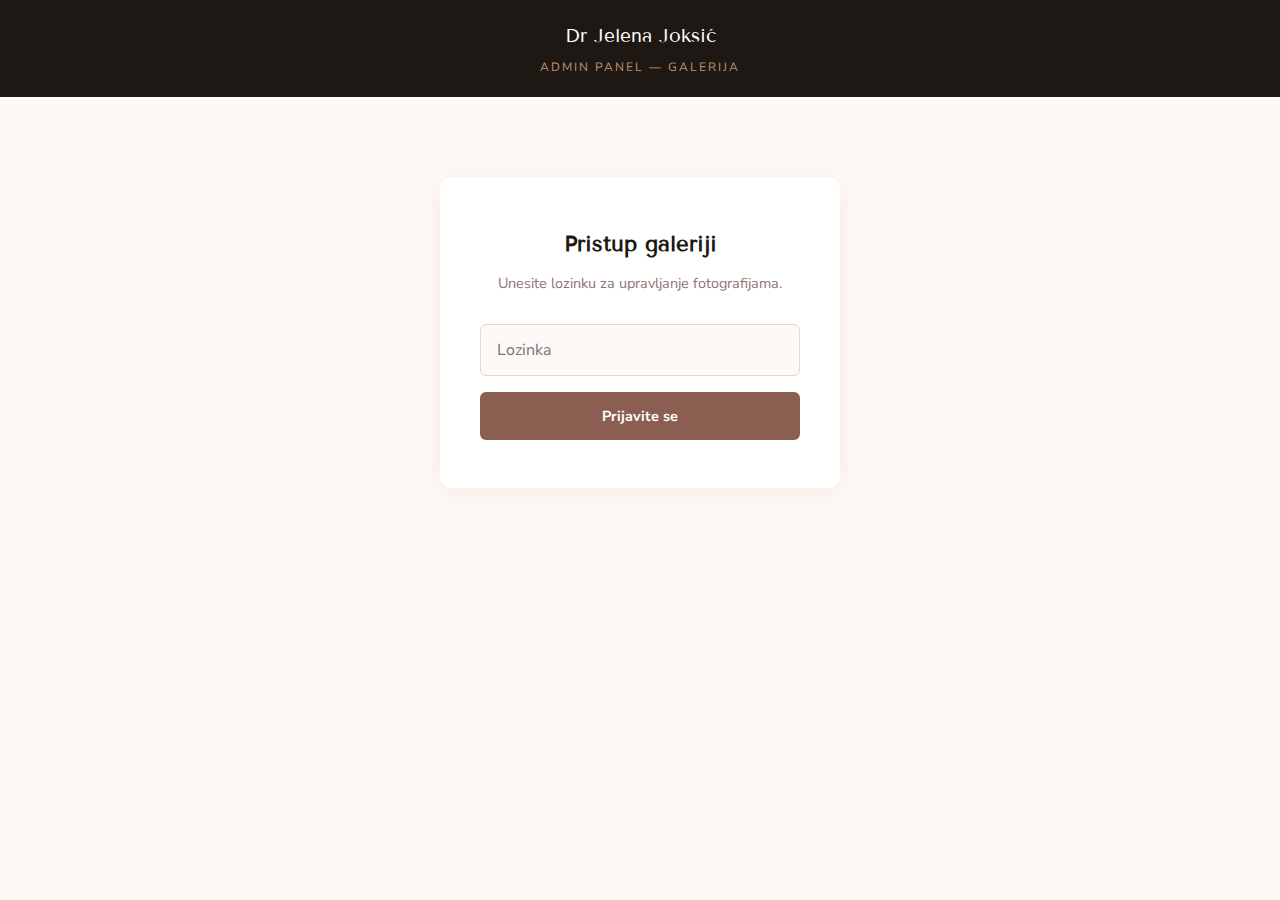
<file: admin.html>
<!DOCTYPE html>
<html lang="sr">
<head>
  <meta charset="UTF-8">
  <meta name="viewport" content="width=device-width, initial-scale=1.0">
  <title>Admin — Dr Jelena Joksić</title>
  <meta name="robots" content="noindex, nofollow">
  <link rel="preconnect" href="https://fonts.googleapis.com">
  <link rel="preconnect" href="https://fonts.gstatic.com" crossorigin>
  <link href="https://fonts.googleapis.com/css2?family=Tenor+Sans&family=Nunito+Sans:wght@400;600;700;800&display=swap" rel="stylesheet">
  <style>
    :root {
      --bg: #fdf9f6;
      --dark: #1e1814;
      --primary: #8b5e52;
      --primary-light: #a87d70;
      --accent: #c4956a;
      --text: #3d2d28;
      --text-muted: #8a7570;
      --surface: #f5ede8;
      --border: #e8d5cc;
      --white: #ffffff;
      --font-heading: 'Tenor Sans', serif;
      --font-body: 'Nunito Sans', sans-serif;
      --radius: 6px;
      --radius-lg: 12px;
      --shadow: 0 4px 24px rgba(139,94,82,0.08);
    }
    *, *::before, *::after { margin: 0; padding: 0; box-sizing: border-box; }
    body { font-family: var(--font-body); font-size: 16px; line-height: 1.7; color: var(--text); background: var(--bg); min-height: 100vh; }

    .admin-header {
      background: var(--dark);
      padding: 20px 24px;
      text-align: center;
    }
    .admin-header h1 {
      font-family: var(--font-heading);
      color: var(--white);
      font-size: 1.2rem;
      font-weight: 400;
    }
    .admin-header span { color: var(--accent); font-size: 0.75rem; display: block; margin-top: 4px; text-transform: uppercase; letter-spacing: 2px; }

    .admin-wrap { max-width: 800px; margin: 0 auto; padding: 32px 24px; }

    /* Login */
    .login-box {
      max-width: 400px;
      margin: 80px auto;
      background: var(--white);
      padding: 48px 40px;
      border-radius: var(--radius-lg);
      box-shadow: var(--shadow);
      text-align: center;
    }
    .login-box h2 { font-family: var(--font-heading); font-size: 1.4rem; margin-bottom: 8px; color: var(--dark); }
    .login-box p { color: var(--text-muted); font-size: 0.9rem; margin-bottom: 28px; }
    .login-box input {
      width: 100%;
      padding: 14px 16px;
      border: 1.5px solid var(--border);
      border-radius: var(--radius);
      font-family: var(--font-body);
      font-size: 16px;
      color: var(--dark);
      background: var(--bg);
      outline: none;
      margin-bottom: 16px;
    }
    .login-box input:focus { border-color: var(--primary); }
    .login-error { color: #c0392b; font-size: 0.85rem; margin-bottom: 12px; display: none; }

    .btn {
      display: inline-flex;
      align-items: center;
      justify-content: center;
      gap: 8px;
      padding: 14px 32px;
      border-radius: var(--radius);
      font-family: var(--font-body);
      font-size: 0.9rem;
      font-weight: 700;
      cursor: pointer;
      border: none;
      transition: all 0.3s;
      width: 100%;
    }
    .btn-primary { background: var(--primary); color: var(--white); }
    .btn-primary:hover { background: var(--dark); }
    .btn-danger { background: #c0392b; color: var(--white); padding: 8px 16px; font-size: 0.8rem; width: auto; }
    .btn-danger:hover { background: #a93226; }
    .btn:disabled { opacity: 0.5; cursor: not-allowed; }

    /* Upload form */
    .upload-section { display: none; }
    .upload-section.active { display: block; }

    .upload-card {
      background: var(--white);
      padding: 32px;
      border-radius: var(--radius-lg);
      box-shadow: var(--shadow);
      margin-bottom: 32px;
    }
    .upload-card h2 { font-family: var(--font-heading); font-size: 1.3rem; margin-bottom: 24px; color: var(--dark); }

    .form-row { display: grid; grid-template-columns: 1fr 1fr; gap: 20px; margin-bottom: 20px; }
    .form-group { display: flex; flex-direction: column; gap: 6px; margin-bottom: 16px; }
    .form-group label { font-size: 0.8rem; font-weight: 700; text-transform: uppercase; letter-spacing: 1px; color: var(--text-muted); }
    .form-group input[type="text"] {
      padding: 14px 16px;
      border: 1.5px solid var(--border);
      border-radius: var(--radius);
      font-family: var(--font-body);
      font-size: 16px;
      color: var(--dark);
      background: var(--bg);
      outline: none;
    }
    .form-group input[type="text"]:focus { border-color: var(--primary); }

    .file-drop {
      border: 2px dashed var(--border);
      border-radius: var(--radius-lg);
      padding: 32px 20px;
      text-align: center;
      cursor: pointer;
      transition: border-color 0.2s, background 0.2s;
      position: relative;
    }
    .file-drop:hover { border-color: var(--accent); background: var(--surface); }
    .file-drop.has-file { border-color: var(--primary); border-style: solid; }
    .file-drop input { position: absolute; inset: 0; opacity: 0; cursor: pointer; }
    .file-drop-text { color: var(--text-muted); font-size: 0.9rem; }
    .file-drop-text strong { color: var(--primary); }
    .file-drop-preview { max-height: 120px; border-radius: var(--radius); margin-top: 12px; }

    .upload-status { margin-top: 16px; padding: 12px 16px; border-radius: var(--radius); font-size: 0.9rem; display: none; }
    .upload-status.success { display: block; background: #d5f5e3; color: #1e8449; }
    .upload-status.error { display: block; background: #fadbd8; color: #c0392b; }

    /* Existing items */
    .items-list h2 { font-family: var(--font-heading); font-size: 1.3rem; margin-bottom: 20px; color: var(--dark); }
    .item-card {
      display: grid;
      grid-template-columns: 1fr 1fr auto;
      gap: 16px;
      align-items: center;
      background: var(--white);
      padding: 16px;
      border-radius: var(--radius-lg);
      box-shadow: var(--shadow);
      margin-bottom: 16px;
    }
    .item-img-wrap { position: relative; }
    .item-img-wrap img { width: 100%; height: 100px; object-fit: cover; border-radius: var(--radius); }
    .item-img-label {
      position: absolute; top: 6px; left: 6px;
      background: rgba(30,24,20,0.6); color: #fff;
      font-size: 0.6rem; font-weight: 700; text-transform: uppercase;
      letter-spacing: 1px; padding: 2px 8px; border-radius: 12px;
    }
    .item-img-label.after { background: var(--primary); }
    .item-info { display: flex; flex-direction: column; gap: 8px; align-items: flex-end; }
    .item-caption { font-size: 0.85rem; font-weight: 700; color: var(--text); text-align: right; }
    .items-empty { text-align: center; padding: 40px; color: var(--text-muted); font-style: italic; }

    .logout-link { display: inline-block; margin-top: 24px; color: var(--text-muted); font-size: 0.85rem; cursor: pointer; text-decoration: underline; }
    .logout-link:hover { color: var(--primary); }

    @media (max-width: 600px) {
      .form-row { grid-template-columns: 1fr; }
      .item-card { grid-template-columns: 1fr; }
      .item-info { align-items: flex-start; }
      .login-box { margin: 40px 16px; padding: 32px 24px; }
    }
  </style>
</head>
<body>

  <div class="admin-header">
    <h1>Dr Jelena Joksić</h1>
    <span>Admin Panel — Galerija</span>
  </div>

  <!-- Login -->
  <div id="loginSection">
    <div class="login-box">
      <h2>Pristup galeriji</h2>
      <p>Unesite lozinku za upravljanje fotografijama.</p>
      <p class="login-error" id="loginError">Pogrešna lozinka. Pokušajte ponovo.</p>
      <input type="password" id="loginPass" placeholder="Lozinka" autocomplete="off">
      <button class="btn btn-primary" id="loginBtn">Prijavite se</button>
    </div>
  </div>

  <!-- Upload & manage -->
  <div class="upload-section" id="uploadSection">
    <div class="admin-wrap">

      <div class="upload-card">
        <h2>Dodaj novi rezultat</h2>
        <div class="form-row">
          <div class="form-group">
            <label>Fotografija — Prije</label>
            <div class="file-drop" id="dropBefore">
              <input type="file" accept="image/*" id="fileBefore">
              <p class="file-drop-text"><strong>Kliknite</strong> ili prevucite sliku</p>
            </div>
          </div>
          <div class="form-group">
            <label>Fotografija — Poslije</label>
            <div class="file-drop" id="dropAfter">
              <input type="file" accept="image/*" id="fileAfter">
              <p class="file-drop-text"><strong>Kliknite</strong> ili prevucite sliku</p>
            </div>
          </div>
        </div>
        <div class="form-group">
          <label>Opis tretmana</label>
          <input type="text" id="captionInput" placeholder="npr. Botoks — čelo i glabela">
        </div>
        <button class="btn btn-primary" id="uploadBtn" disabled>Dodaj u galeriju</button>
        <div class="upload-status" id="uploadStatus"></div>
      </div>

      <div class="items-list">
        <h2>Postojeće fotografije</h2>
        <div id="itemsList"></div>
      </div>

      <span class="logout-link" id="logoutBtn">Odjavite se</span>
    </div>
  </div>

  <script>
    // === CONFIG ===
    const SB_URL = 'https://asdwwhlpkhidajucufvj.supabase.co';
    const SB_KEY = 'eyJhbGciOiJIUzI1NiIsInR5cCI6IkpXVCJ9.eyJpc3MiOiJzdXBhYmFzZSIsInJlZiI6ImFzZHd3aGxwa2hpZGFqdWN1ZnZqIiwicm9sZSI6ImFub24iLCJpYXQiOjE3NzE5NjA2NzQsImV4cCI6MjA4NzUzNjY3NH0.xH7j_TpsR6bWguwBWqkFgArkMR5IoXfxTyMyz6gkP80';
    const BUCKET = 'gallery';
    const PASS_HASH = '336231d2c8737852c42ebadec4d097e19a0307c2a0c860bc2b0c0c482db51ae8'; // sha256("joksic2026")

    // === HELPERS ===
    function sbHeaders() {
      return { 'apikey': SB_KEY, 'Authorization': 'Bearer ' + SB_KEY, 'Content-Type': 'application/json' };
    }

    async function sha256(msg) {
      const data = new TextEncoder().encode(msg);
      const hash = await crypto.subtle.digest('SHA-256', data);
      return Array.from(new Uint8Array(hash)).map(b => b.toString(16).padStart(2, '0')).join('');
    }

    // === LOGIN ===
    const loginSection = document.getElementById('loginSection');
    const uploadSection = document.getElementById('uploadSection');
    const loginPass = document.getElementById('loginPass');
    const loginBtn = document.getElementById('loginBtn');
    const loginError = document.getElementById('loginError');

    if (sessionStorage.getItem('drj_auth') === 'true') {
      loginSection.style.display = 'none';
      uploadSection.classList.add('active');
      loadItems();
    }

    loginBtn.addEventListener('click', doLogin);
    loginPass.addEventListener('keydown', (e) => { if (e.key === 'Enter') doLogin(); });

    async function doLogin() {
      const hash = await sha256(loginPass.value);
      if (hash === PASS_HASH) {
        sessionStorage.setItem('drj_auth', 'true');
        loginSection.style.display = 'none';
        uploadSection.classList.add('active');
        loginError.style.display = 'none';
        loadItems();
      } else {
        loginError.style.display = 'block';
        loginPass.value = '';
        loginPass.focus();
      }
    }

    document.getElementById('logoutBtn').addEventListener('click', () => {
      sessionStorage.removeItem('drj_auth');
      location.reload();
    });

    // === FILE INPUTS ===
    let fileBefore = null, fileAfter = null;
    const inputBefore = document.getElementById('fileBefore');
    const inputAfter = document.getElementById('fileAfter');
    const dropBefore = document.getElementById('dropBefore');
    const dropAfter = document.getElementById('dropAfter');
    const uploadBtn = document.getElementById('uploadBtn');
    const captionInput = document.getElementById('captionInput');

    inputBefore.addEventListener('change', (e) => {
      fileBefore = e.target.files[0];
      showPreview(dropBefore, fileBefore);
      checkReady();
    });
    inputAfter.addEventListener('change', (e) => {
      fileAfter = e.target.files[0];
      showPreview(dropAfter, fileAfter);
      checkReady();
    });

    function showPreview(drop, file) {
      if (!file) return;
      drop.classList.add('has-file');
      const existing = drop.querySelector('.file-drop-preview');
      if (existing) existing.remove();
      const img = document.createElement('img');
      img.className = 'file-drop-preview';
      img.src = URL.createObjectURL(file);
      drop.appendChild(img);
      drop.querySelector('.file-drop-text').textContent = file.name;
    }

    function checkReady() {
      uploadBtn.disabled = !(fileBefore && fileAfter && captionInput.value.trim());
    }
    captionInput.addEventListener('input', checkReady);

    // === UPLOAD ===
    uploadBtn.addEventListener('click', async () => {
      const status = document.getElementById('uploadStatus');
      status.className = 'upload-status';
      status.style.display = 'none';
      uploadBtn.disabled = true;
      uploadBtn.textContent = 'Učitavanje...';

      try {
        const ts = Date.now();
        const beforePath = 'before-' + ts + '-' + fileBefore.name.replace(/[^a-zA-Z0-9.]/g, '_');
        const afterPath = 'after-' + ts + '-' + fileAfter.name.replace(/[^a-zA-Z0-9.]/g, '_');

        // Upload before image
        await fetch(SB_URL + '/storage/v1/object/' + BUCKET + '/' + beforePath, {
          method: 'POST',
          headers: { 'apikey': SB_KEY, 'Authorization': 'Bearer ' + SB_KEY, 'Content-Type': fileBefore.type },
          body: fileBefore
        });

        // Upload after image
        await fetch(SB_URL + '/storage/v1/object/' + BUCKET + '/' + afterPath, {
          method: 'POST',
          headers: { 'apikey': SB_KEY, 'Authorization': 'Bearer ' + SB_KEY, 'Content-Type': fileAfter.type },
          body: fileAfter
        });

        const beforeUrl = SB_URL + '/storage/v1/object/public/' + BUCKET + '/' + beforePath;
        const afterUrl = SB_URL + '/storage/v1/object/public/' + BUCKET + '/' + afterPath;

        // Insert record
        await fetch(SB_URL + '/rest/v1/gallery_items', {
          method: 'POST',
          headers: sbHeaders(),
          body: JSON.stringify({
            caption: captionInput.value.trim(),
            before_url: beforeUrl,
            after_url: afterUrl
          })
        });

        status.className = 'upload-status success';
        status.textContent = 'Fotografije uspješno dodane u galeriju!';
        status.style.display = 'block';

        // Reset form
        fileBefore = null; fileAfter = null;
        inputBefore.value = ''; inputAfter.value = '';
        captionInput.value = '';
        dropBefore.classList.remove('has-file');
        dropAfter.classList.remove('has-file');
        const prev1 = dropBefore.querySelector('.file-drop-preview');
        const prev2 = dropAfter.querySelector('.file-drop-preview');
        if (prev1) prev1.remove();
        if (prev2) prev2.remove();
        dropBefore.querySelector('.file-drop-text').innerHTML = '<strong>Kliknite</strong> ili prevucite sliku';
        dropAfter.querySelector('.file-drop-text').innerHTML = '<strong>Kliknite</strong> ili prevucite sliku';

        loadItems();
      } catch (err) {
        status.className = 'upload-status error';
        status.textContent = 'Greška pri učitavanju: ' + err.message;
        status.style.display = 'block';
      }

      uploadBtn.disabled = false;
      uploadBtn.textContent = 'Dodaj u galeriju';
      checkReady();
    });

    // === LOAD ITEMS ===
    async function loadItems() {
      const list = document.getElementById('itemsList');
      try {
        const res = await fetch(SB_URL + '/rest/v1/gallery_items?select=*&order=created_at.desc', {
          headers: { 'apikey': SB_KEY, 'Authorization': 'Bearer ' + SB_KEY }
        });
        const items = await res.json();
        if (!items.length) {
          list.innerHTML = '<p class="items-empty">Još nema fotografija u galeriji.</p>';
          return;
        }
        list.innerHTML = items.map(item => `
          <div class="item-card" data-id="${item.id}">
            <div class="item-img-wrap">
              <span class="item-img-label">Prije</span>
              <img src="${item.before_url}" alt="Prije">
            </div>
            <div class="item-img-wrap">
              <span class="item-img-label after">Poslije</span>
              <img src="${item.after_url}" alt="Poslije">
            </div>
            <div class="item-info">
              <span class="item-caption">${item.caption}</span>
              <button class="btn btn-danger" onclick="deleteItem('${item.id}', '${item.before_url}', '${item.after_url}')">Obriši</button>
            </div>
          </div>
        `).join('');
      } catch (err) {
        list.innerHTML = '<p class="items-empty">Greška pri učitavanju galerije.</p>';
      }
    }

    // === DELETE ===
    async function deleteItem(id, beforeUrl, afterUrl) {
      if (!confirm('Da li ste sigurni da želite obrisati ovu fotografiju?')) return;

      try {
        // Extract file paths from URLs
        const beforePath = beforeUrl.split('/public/' + BUCKET + '/')[1];
        const afterPath = afterUrl.split('/public/' + BUCKET + '/')[1];

        // Delete from storage
        await fetch(SB_URL + '/storage/v1/object/' + BUCKET, {
          method: 'DELETE',
          headers: { ...sbHeaders(), 'Content-Type': 'application/json' },
          body: JSON.stringify({ prefixes: [beforePath, afterPath] })
        });

        // Delete record
        await fetch(SB_URL + '/rest/v1/gallery_items?id=eq.' + id, {
          method: 'DELETE',
          headers: sbHeaders()
        });

        loadItems();
      } catch (err) {
        alert('Greška pri brisanju: ' + err.message);
      }
    }
  </script>

</body>
</html>
</file>
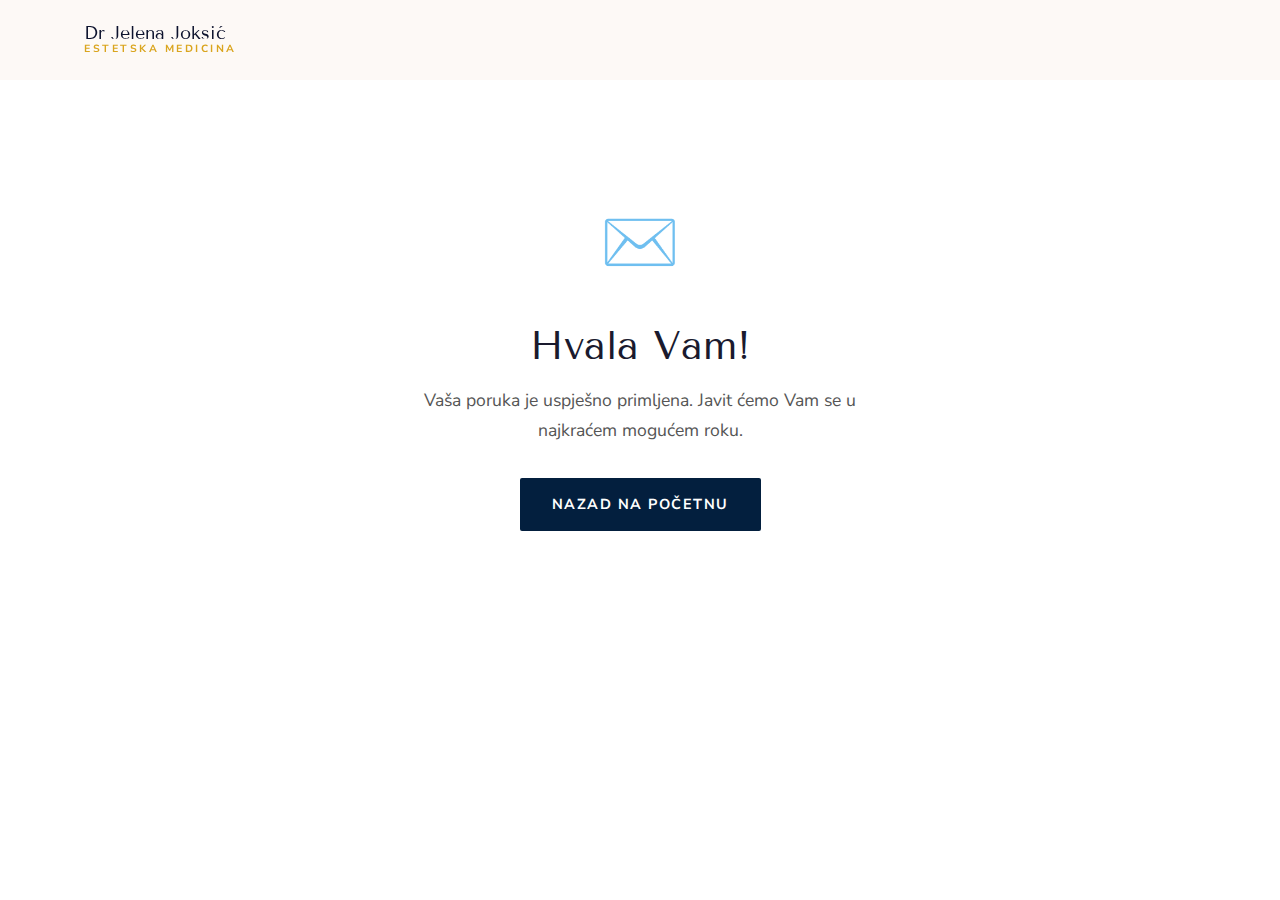
<file: thank-you.html>
<!DOCTYPE html>
<html lang="sr">
<head>
  <meta charset="UTF-8">
  <meta name="viewport" content="width=device-width, initial-scale=1.0">
  <title>Hvala Vam | Dr Jelena Joksić</title>
  <link rel="preconnect" href="https://fonts.googleapis.com">
  <link rel="preconnect" href="https://fonts.gstatic.com" crossorigin>
  <link rel="preload" as="style" href="https://fonts.googleapis.com/css2?family=Tenor+Sans&family=Nunito+Sans:wght@400;600;700;800&display=swap">
  <link href="https://fonts.googleapis.com/css2?family=Tenor+Sans&family=Nunito+Sans:wght@400;600;700;800&display=swap" rel="stylesheet" media="print" onload="this.media='all'">
  <link rel="stylesheet" href="assets/css/style.css">
  <style>
    .thankyou-section {
      min-height: 80vh;
      display: flex;
      align-items: center;
      justify-content: center;
      text-align: center;
      padding: 4rem 1.5rem;
    }
    .thankyou-icon {
      font-size: 4rem;
      margin-bottom: 1.5rem;
    }
    .thankyou-section h1 {
      font-family: 'Tenor Sans', serif;
      font-size: 2.5rem;
      margin-bottom: 1rem;
      color: var(--text-primary, #1a1a2e);
    }
    .thankyou-section p {
      font-size: 1.1rem;
      color: var(--text-secondary, #555);
      max-width: 480px;
      margin: 0 auto 2rem;
      line-height: 1.7;
    }
  </style>
</head>
<body>

  <header class="header" id="header">
    <div class="container">
      <a href="./" class="logo">
        <span class="logo-name">Dr Jelena Joksić</span>
        <span class="logo-title">Estetska Medicina</span>
      </a>
    </div>
  </header>

  <section class="thankyou-section">
    <div>
      <div class="thankyou-icon">✉️</div>
      <h1>Hvala Vam!</h1>
      <p>Vaša poruka je uspješno primljena. Javit ćemo Vam se u najkraćem mogućem roku.</p>
      <a href="./" class="btn btn-primary">Nazad na početnu</a>
    </div>
  </section>

</body>
</html>
</file>
<file: assets/css/style.css>
/* ========================================
   Dr. Jelena Joksić - Estetska Medicina
   Fonts: Tenor Sans + Nunito Sans
   Palette: cream, dusty rose, warm gold
   ======================================== */

/* --- Variables --- */
:root {
  --bg: #ffffff;
  --dark: #0c122d;
  --primary: #031f3e;
  --primary-light: #1a3a5c;
  --accent: #daa51f;
  --accent-light: #e8c55a;
  --text: #424242;
  --text-muted: #575c74;
  --surface: #f0f4f8;
  --surface-2: #e8eef5;
  --border: #dddddd;
  --white: #ffffff;
  --font-heading: 'Tenor Sans', serif;
  --font-body: 'Nunito Sans', sans-serif;
  --header-height: 80px;
  --radius: 6px;
  --radius-lg: 12px;
  --shadow: 0 4px 24px rgba(3, 31, 62, 0.08);
  --shadow-lg: 0 12px 48px rgba(3, 31, 62, 0.14);
  --transition: 0.3s ease;
}

/* --- Reset --- */
*, *::before, *::after { margin: 0; padding: 0; box-sizing: border-box; }
html { scroll-behavior: smooth; scroll-padding-top: var(--header-height); }
body { font-family: var(--font-body); font-size: 16px; line-height: 1.7; color: var(--text); background: var(--bg); -webkit-font-smoothing: antialiased; }
a { text-decoration: none; color: inherit; transition: color var(--transition); }
img { max-width: 100%; display: block; }
ul { list-style: none; }

/* --- Container --- */
.container { width: 100%; max-width: 1160px; margin: 0 auto; padding: 0 24px; }

/* --- Typography --- */
h1, h2, h3, h4 { font-family: var(--font-heading); font-weight: 400; line-height: 1.2; color: var(--dark); }
h1 { font-size: clamp(2.2rem, 5vw, 3.4rem); }
h2 { font-size: clamp(1.8rem, 3.5vw, 2.4rem); }
h3 { font-size: clamp(1.1rem, 2vw, 1.35rem); }

.section-label {
  display: inline-block;
  font-size: 0.75rem;
  font-weight: 700;
  text-transform: uppercase;
  letter-spacing: 3px;
  color: var(--accent);
  margin-bottom: 12px;
}

.section-title { margin-bottom: 16px; }
.section-subtitle { font-size: 1.05rem; color: var(--text-muted); max-width: 580px; }
.text-center { text-align: center; }
.text-center .section-subtitle { margin: 0 auto; }

/* --- Divider --- */
.divider {
  width: 48px;
  height: 2px;
  background: var(--accent);
  margin: 20px 0 32px;
}
.text-center .divider { margin: 20px auto 32px; }

/* --- Buttons --- */
.btn {
  display: inline-flex;
  align-items: center;
  gap: 8px;
  padding: 14px 32px;
  border-radius: 2px;
  font-family: var(--font-body);
  font-size: 0.9rem;
  font-weight: 700;
  text-transform: uppercase;
  letter-spacing: 1.5px;
  cursor: pointer;
  transition: all var(--transition);
  border: none;
}
.btn-primary { background: var(--primary); color: var(--white); }
.btn-primary:hover { background: var(--dark); }
.btn-outline { background: transparent; color: var(--primary); border: 1.5px solid var(--primary); }
.btn-outline:hover { background: var(--primary); color: var(--white); }
.btn-white { background: var(--white); color: var(--dark); }
.btn-white:hover { background: var(--surface); }

/* --- Header --- */
.header {
  position: fixed;
  top: 0; left: 0; right: 0;
  height: var(--header-height);
  z-index: 100;
  background: rgba(253, 249, 246, 0.95);
  backdrop-filter: blur(8px);
  border-bottom: 1px solid transparent;
  transition: border-color var(--transition), box-shadow var(--transition);
}
.header.scrolled { border-color: var(--border); box-shadow: var(--shadow); }
.header .container { height: 100%; display: flex; align-items: center; justify-content: space-between; gap: 24px; }

.logo { display: flex; flex-direction: column; line-height: 1.1; }
.logo-name { font-family: var(--font-heading); font-size: 1.1rem; color: var(--dark); font-weight: 400; }
.logo-title { font-size: 0.65rem; text-transform: uppercase; letter-spacing: 2.5px; color: var(--accent); font-weight: 700; }

.nav { display: flex; align-items: center; gap: 32px; }
.nav a { font-size: 0.82rem; font-weight: 600; text-transform: uppercase; letter-spacing: 1.5px; color: var(--text-muted); transition: color var(--transition); }
.nav a:hover { color: var(--primary); }

.menu-toggle { display: none; flex-direction: column; gap: 5px; background: none; border: none; cursor: pointer; padding: 4px; }
.menu-toggle span { display: block; width: 24px; height: 2px; background: var(--dark); transition: all 0.3s; }

/* --- Hero --- */
.hero {
  min-height: 100vh;
  display: flex;
  align-items: center;
  padding: calc(var(--header-height) + 60px) 0 80px;
  position: relative;
  overflow: hidden;
}
.hero::before {
  content: '';
  position: absolute;
  inset: 0;
  background: url('../images/hero-bg.jpg') center/cover no-repeat;
  opacity: 0.07;
}
.hero-inner {
  display: grid;
  grid-template-columns: 1fr 1fr;
  gap: 80px;
  align-items: center;
  position: relative;
  z-index: 1;
}
.hero-badge {
  display: inline-block;
  font-size: 0.72rem;
  font-weight: 700;
  text-transform: uppercase;
  letter-spacing: 3px;
  color: var(--accent);
  border: 1px solid var(--accent-light);
  padding: 6px 16px;
  border-radius: 2px;
  margin-bottom: 24px;
}
.hero h1 { color: var(--dark); margin-bottom: 20px; }
.hero h1 em { font-style: normal; color: var(--primary); }
.hero p { font-size: 1.1rem; color: var(--text-muted); margin-bottom: 36px; max-width: 460px; line-height: 1.8; }
.hero-cta { display: flex; gap: 16px; flex-wrap: wrap; align-items: center; }

.hero-image {
  position: relative;
}
.hero-image img {
  width: 100%;
  height: 580px;
  object-fit: cover;
  object-position: bottom center;
  border-radius: var(--radius-lg);
  box-shadow: var(--shadow-lg);
}
.hero-image::before {
  content: '';
  position: absolute;
  top: -20px; right: -20px;
  width: 60%;
  height: 60%;
  background: var(--surface);
  border-radius: var(--radius-lg);
  z-index: -1;
}
.hero-image::after {
  display: none;
}
.hero-credential {
  position: absolute;
  bottom: 20px;
  left: 20px;
  background: rgba(255,255,255,0.95);
  border-left: 3px solid var(--accent);
  padding: 14px 20px;
  border-radius: var(--radius);
  box-shadow: var(--shadow-lg);
  font-size: 0.82rem;
  backdrop-filter: blur(4px);
}
.hero-credential strong { display: block; font-family: var(--font-heading); font-size: 1rem; color: var(--dark); margin-bottom: 2px; }
.hero-credential span { color: var(--text-muted); }

/* --- O doktorki --- */
.about { padding: 100px 0; background: var(--white); }
.about-grid { display: grid; grid-template-columns: 1fr 1.4fr; gap: 80px; align-items: start; }
.about-stats { display: grid; grid-template-columns: 1fr 1fr; gap: 16px; margin-top: 40px; }
.stat-card { background: var(--surface); padding: 20px; border-radius: var(--radius); text-align: center; border-top: 2px solid var(--accent-light); }
.stat-number { font-family: var(--font-heading); font-size: 2rem; color: var(--primary); display: block; }
.stat-label { font-size: 0.8rem; color: var(--text-muted); text-transform: uppercase; letter-spacing: 1px; }
.credentials { margin-top: 32px; display: flex; flex-direction: column; gap: 12px; }
.credential-item { display: flex; align-items: center; gap: 12px; font-size: 0.95rem; color: var(--text); }
.credential-item::before { content: '✓'; display: inline-flex; align-items: center; justify-content: center; width: 22px; height: 22px; min-width: 22px; background: var(--primary); color: white; border-radius: 50%; font-size: 0.75rem; font-weight: 700; }

/* --- O estetskoj medicini --- */
.aesthetic-medicine { padding: 100px 0; background: var(--dark); }
.aesthetic-medicine .section-label { color: var(--accent-light); }
.aesthetic-medicine .section-title { color: var(--white); }
.aesthetic-medicine .divider { background: var(--accent); }
.aesthetic-grid { display: grid; grid-template-columns: repeat(3, 1fr); gap: 2px; margin-top: 60px; }
.aesthetic-card {
  background: rgba(255,255,255,0.04);
  padding: 40px 32px;
  transition: background var(--transition);
}
.aesthetic-card:hover { background: rgba(255,255,255,0.07); }
.aesthetic-card-icon { font-size: 2rem; margin-bottom: 16px; }
.aesthetic-card h3 { color: var(--white); font-size: 1.1rem; margin-bottom: 12px; }
.aesthetic-card p { color: rgba(255,255,255,0.6); font-size: 0.95rem; line-height: 1.7; }
.aesthetic-intro { max-width: 780px; margin: 0 auto; text-align: center; color: rgba(255,255,255,0.75); font-size: 1.05rem; line-height: 1.85; }

/* --- Tretmani --- */
.treatments { padding: 100px 0; background: var(--bg); }
.treatments-grid { display: grid; grid-template-columns: 1fr 1fr; gap: 32px; margin-top: 60px; }
.treatment-card {
  border: 1px solid var(--border);
  border-radius: var(--radius-lg);
  overflow: hidden;
  background: var(--white);
  box-shadow: var(--shadow);
  transition: box-shadow var(--transition);
}
.treatment-card:hover { box-shadow: var(--shadow-lg); }
.treatment-header { padding: 36px 36px 24px; border-bottom: 1px solid var(--border); }
.treatment-icon { font-size: 2.5rem; margin-bottom: 16px; }
.treatment-header h3 { font-size: 1.5rem; margin-bottom: 8px; }
.treatment-duration { display: inline-block; font-size: 0.78rem; font-weight: 700; text-transform: uppercase; letter-spacing: 1.5px; color: var(--accent); background: var(--surface); padding: 4px 12px; border-radius: 2px; margin-top: 8px; }
.treatment-body { padding: 24px 36px 36px; }
.treatment-body p { color: var(--text-muted); margin-bottom: 20px; line-height: 1.7; }
.zone-label { font-size: 0.78rem; font-weight: 700; text-transform: uppercase; letter-spacing: 1.5px; color: var(--text-muted); margin-bottom: 12px; }
.zones-list { display: flex; flex-direction: column; gap: 8px; }
.zone-item { display: flex; align-items: flex-start; gap: 10px; font-size: 0.92rem; }
.zone-dot { width: 6px; height: 6px; min-width: 6px; background: var(--accent); border-radius: 50%; margin-top: 8px; }
.zone-text strong { color: var(--dark); display: block; font-size: 0.88rem; }
.zone-text span { color: var(--text-muted); font-size: 0.82rem; }
.treatment-note { margin-top: 24px; padding: 16px; background: var(--surface); border-radius: var(--radius); font-size: 0.88rem; color: var(--text-muted); border-left: 3px solid var(--accent); }

/* --- Proces --- */
.process { padding: 100px 0; background: var(--surface); }
.process-steps { display: grid; grid-template-columns: repeat(4, 1fr); gap: 24px; margin-top: 60px; position: relative; }
.process-steps::before {
  content: '';
  position: absolute;
  top: 32px; left: 10%; right: 10%;
  height: 1px;
  background: var(--border);
}
.process-step { text-align: center; position: relative; }
.step-number {
  width: 64px; height: 64px;
  border-radius: 50%;
  background: var(--white);
  border: 2px solid var(--accent-light);
  display: flex; align-items: center; justify-content: center;
  margin: 0 auto 20px;
  font-family: var(--font-heading);
  font-size: 1.3rem;
  color: var(--primary);
  position: relative;
  z-index: 1;
}
.process-step h3 { margin-bottom: 10px; font-size: 1rem; }
.process-step p { color: var(--text-muted); font-size: 0.9rem; }

/* --- Prednosti --- */
.benefits { padding: 100px 0; background: var(--white); }
.benefits-grid { display: grid; grid-template-columns: repeat(3, 1fr); gap: 32px; margin-top: 60px; }
.benefit-card { padding: 32px; border: 1px solid var(--border); border-radius: var(--radius-lg); transition: all var(--transition); }
.benefit-card:hover { border-color: var(--accent-light); box-shadow: var(--shadow); transform: translateY(-4px); }
.benefit-icon { font-size: 1.8rem; margin-bottom: 16px; }
.benefit-card h3 { margin-bottom: 10px; font-size: 1.05rem; }
.benefit-card p { color: var(--text-muted); font-size: 0.92rem; }

/* --- Iskustva --- */
.testimonials { padding: 100px 0; background: var(--primary); }
.testimonials .section-label { color: var(--accent-light); }
.testimonials .section-title { color: var(--white); }
.testimonials .divider { background: var(--accent-light); }
.testimonials-grid { display: grid; grid-template-columns: repeat(3, 1fr); gap: 24px; margin-top: 60px; }
.testimonial-card { background: rgba(255,255,255,0.1); padding: 32px; border-radius: var(--radius-lg); border: 1px solid rgba(255,255,255,0.15); }
.testimonial-stars { color: var(--accent-light); font-size: 0.9rem; margin-bottom: 16px; letter-spacing: 3px; }
.testimonial-text { color: rgba(255,255,255,0.9); font-size: 1rem; line-height: 1.7; margin-bottom: 20px; font-style: italic; }
.testimonial-author { color: rgba(255,255,255,0.6); font-size: 0.85rem; font-weight: 700; text-transform: uppercase; letter-spacing: 1px; }

/* --- FAQ --- */
.faq-section { padding: 100px 0; background: var(--bg); }
.faq-list { max-width: 760px; margin: 60px auto 0; display: flex; flex-direction: column; gap: 12px; }
.faq-item { border: 1px solid var(--border); border-radius: var(--radius); background: var(--white); transition: border-color var(--transition); }
.faq-item.open { border-color: var(--accent); }
.faq-btn { display: flex; justify-content: space-between; align-items: center; width: 100%; padding: 20px 24px; background: none; border: none; color: var(--dark); font-family: var(--font-body); font-size: 0.98rem; font-weight: 700; cursor: pointer; text-align: left; gap: 16px; }
.faq-icon { font-size: 1.4rem; color: var(--accent); transition: transform var(--transition); flex-shrink: 0; line-height: 1; }
.faq-item.open .faq-icon { transform: rotate(45deg); }
.faq-body { display: none; padding: 0 24px 20px; color: var(--text-muted); line-height: 1.7; font-size: 0.95rem; }
.faq-item.open .faq-body { display: block; }

/* --- CTA banner --- */
.cta-banner {
  padding: 80px 0;
  background: var(--surface-2);
  text-align: center;
}
.cta-banner h2 { margin-bottom: 16px; }
.cta-banner p { color: var(--text-muted); margin-bottom: 32px; font-size: 1.05rem; }

/* --- Kontakt --- */
.contact { padding: 100px 0; background: var(--white); }
.contact-grid { display: grid; grid-template-columns: 1fr 1.2fr; gap: 80px; align-items: start; margin-top: 60px; }
.contact-info { display: flex; flex-direction: column; gap: 28px; }
.contact-item { display: flex; gap: 16px; align-items: flex-start; }
.contact-item-icon { width: 44px; height: 44px; min-width: 44px; background: var(--surface); border-radius: 50%; display: flex; align-items: center; justify-content: center; font-size: 1.1rem; }
.contact-item-text h4 { font-family: var(--font-heading); font-size: 0.9rem; color: var(--text-muted); text-transform: uppercase; letter-spacing: 1px; margin-bottom: 4px; font-weight: 400; }
.contact-item-text p, .contact-item-text a { color: var(--dark); font-size: 1rem; font-weight: 600; }
.contact-item-text a:hover { color: var(--primary); }
.hours-grid { display: flex; flex-direction: column; gap: 6px; }
.hours-row { display: flex; justify-content: space-between; font-size: 0.9rem; color: var(--text-muted); }
.hours-row span:last-child { color: var(--dark); font-weight: 600; }

.contact-form { display: flex; flex-direction: column; gap: 16px; }
.form-group { display: flex; flex-direction: column; gap: 6px; }
.form-group label { font-size: 0.8rem; font-weight: 700; text-transform: uppercase; letter-spacing: 1px; color: var(--text-muted); }
.form-group input, .form-group textarea, .form-group select {
  padding: 14px 16px;
  border: 1.5px solid var(--border);
  border-radius: var(--radius);
  font-family: var(--font-body);
  font-size: 0.95rem;
  color: var(--dark);
  background: var(--bg);
  transition: border-color var(--transition);
  outline: none;
  font-size: 16px;
}
.form-group input:focus, .form-group textarea:focus, .form-group select:focus { border-color: var(--primary); }
.form-group textarea { resize: vertical; min-height: 120px; }

/* --- Footer --- */
.footer { background: var(--dark); padding: 48px 0; }
.footer-inner { display: flex; justify-content: space-between; align-items: center; flex-wrap: wrap; gap: 24px; }
.footer-logo .logo-name { color: var(--white); font-size: 1rem; }
.footer-logo .logo-title { color: var(--accent); }
.footer-text { color: rgba(255,255,255,0.4); font-size: 0.85rem; }
.footer-links { display: flex; gap: 24px; }
.footer-links a { color: rgba(255,255,255,0.5); font-size: 0.82rem; transition: color var(--transition); }
.footer-links a:hover { color: var(--accent); }

/* --- Fade-in animations --- */
.fade-in { opacity: 0; transform: translateY(24px); transition: opacity 0.6s ease, transform 0.6s ease; }
.fade-in.visible { opacity: 1; transform: none; }

/* --- Mobile nav --- */
.nav.open { display: flex; flex-direction: column; position: fixed; top: var(--header-height); left: 0; right: 0; background: var(--bg); border-bottom: 1px solid var(--border); padding: 24px; gap: 20px; box-shadow: var(--shadow); }

/* ========================================
   RESPONSIVE
   ======================================== */
@media (max-width: 992px) {
  .hero-inner { grid-template-columns: 1fr; gap: 48px; }
  .hero-image { order: -1; }
  .hero-image img { height: 380px; }
  .hero-image::before, .hero-image::after { display: none; }
  .hero-credential { left: 0; bottom: 16px; }
  .about-grid { grid-template-columns: 1fr; gap: 48px; }
  .aesthetic-grid { grid-template-columns: 1fr 1fr; }
  .treatments-grid { grid-template-columns: 1fr; }
  .process-steps { grid-template-columns: 1fr 1fr; }
  .process-steps::before { display: none; }
  .benefits-grid { grid-template-columns: 1fr 1fr; }
  .testimonials-grid { grid-template-columns: 1fr; }
  .contact-grid { grid-template-columns: 1fr; gap: 48px; }
}

@media (max-width: 768px) {
  .nav { display: none; }
  .menu-toggle { display: flex; }
  .aesthetic-grid { grid-template-columns: 1fr; gap: 2px; }
  .benefits-grid { grid-template-columns: 1fr; }
  .process-steps { grid-template-columns: 1fr 1fr; }
  .about-stats { grid-template-columns: 1fr 1fr; }
  .footer-inner { flex-direction: column; text-align: center; }
  .footer-links { justify-content: center; }
  .hero { padding-top: calc(var(--header-height) + 32px); }
}

@media (max-width: 480px) {
  .process-steps { grid-template-columns: 1fr; }
  .about-stats { grid-template-columns: 1fr 1fr; }
  .hero-cta { flex-direction: column; align-items: flex-start; }
}

/* --- Gallery Prije & Poslije --- */
.gallery-section { padding: 80px 0; background: var(--surface); }
.gallery-grid { display: grid; grid-template-columns: repeat(auto-fit, minmax(300px, 1fr)); gap: 28px; margin-top: 48px; }
.gallery-card { background: var(--white); border-radius: var(--radius-lg); overflow: hidden; box-shadow: var(--shadow); }
.gallery-pair { display: grid; grid-template-columns: 1fr 1fr; }
.gallery-side { position: relative; }
.gallery-label { position: absolute; top: 10px; left: 10px; background: rgba(30,24,20,0.6); color: #fff; font-size: 0.68rem; font-weight: 700; text-transform: uppercase; letter-spacing: 1px; padding: 4px 10px; border-radius: 20px; z-index: 1; }
.gallery-label-after { background: var(--primary); }
.gallery-placeholder { width: 100%; height: 200px; background: linear-gradient(135deg, var(--surface-2) 0%, var(--border) 100%); display: flex; align-items: center; justify-content: center; }
.gallery-placeholder::after { content: '📷'; font-size: 2rem; opacity: 0.4; }
.gallery-side img { width: 100%; height: 220px; object-fit: cover; cursor: pointer; transition: opacity 0.2s; }
.gallery-side img:hover { opacity: 0.9; }
.gallery-caption { text-align: center; padding: 14px 16px; font-size: 0.85rem; color: var(--text-muted); font-weight: 700; letter-spacing: 0.3px; }
.gallery-note { text-align: center; margin-top: 32px; font-size: 0.8rem; color: var(--text-muted); font-style: italic; }
.gallery-empty { text-align: center; padding: 60px 24px; color: var(--text-muted); font-size: 1rem; }

/* --- Lightbox --- */
.lightbox { position: fixed; inset: 0; background: rgba(0,0,0,0.88); z-index: 9999; display: flex; align-items: center; justify-content: center; opacity: 0; pointer-events: none; transition: opacity 0.3s; }
.lightbox.open { opacity: 1; pointer-events: auto; }
.lightbox img { max-width: 90vw; max-height: 85vh; border-radius: 8px; box-shadow: 0 8px 40px rgba(0,0,0,0.5); }
.lightbox-close { position: absolute; top: 20px; right: 24px; background: none; border: none; color: #fff; font-size: 2rem; cursor: pointer; opacity: 0.7; transition: opacity 0.2s; line-height: 1; }
.lightbox-close:hover { opacity: 1; }
</file>
